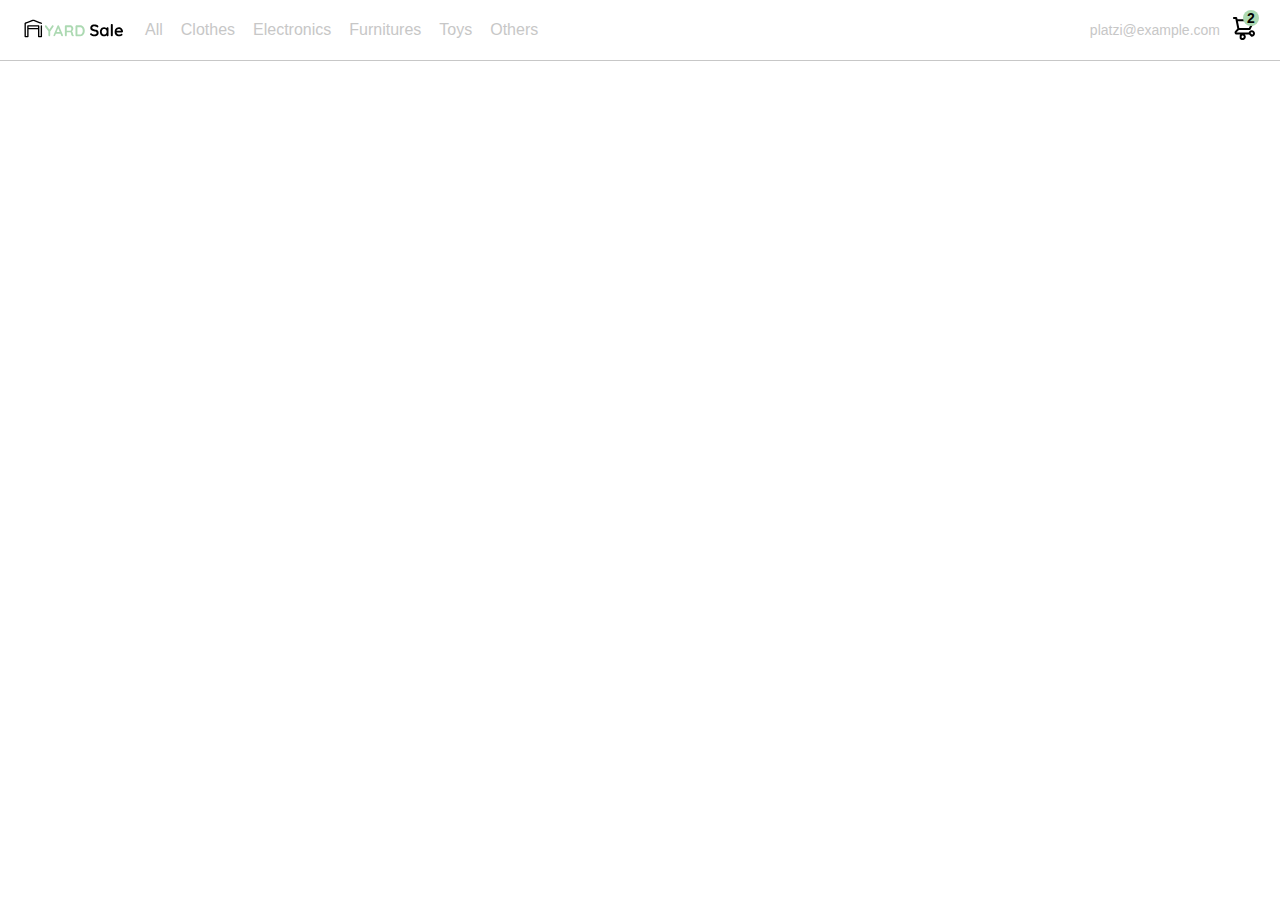
<file: index.html>
<!DOCTYPE html>
<html lang="es">
  <head>
    <meta charset="UTF-8" />
    <meta http-equiv="X-UA-Compatible" content="IE=edge" />
    <meta name="viewport" content="width=device-width, initial-scale=1.0" />
    <link rel="stylesheet" href="styles.css" />
    <title>YardSale</title>
  </head>
  <body>
    <nav>
      <img src="./icons/icon_menu.svg" alt="menu" class="menu" />

      <div class="navbar-left">
        <img src="./logos/logo_yard_sale.svg" alt="logo" class="logo" />
        <ul>
          <li>
            <a href="/">All</a>
          </li>
          <li>
            <a href="/">Clothes</a>
          </li>
          <li>
            <a href="/">Electronics</a>
          </li>
          <li>
            <a href="/">Furnitures</a>
          </li>
          <li>
            <a href="/">Toys</a>
          </li>
          <li>
            <a href="/">Others</a>
          </li>
        </ul>
      </div>
      <div class="navbar-right">
        <ul>
          <li class="navbar-email">platzi@example.com</li>
          <li class="navbar-shopping-cart">
            <img src="./icons/icon_shopping_cart.svg" alt="shopping cart" />
            <div>2</div>
          </li>
        </ul>
      </div>
      <!-- Menu desplegable del correo -->
      <div class="desktop-menu inactive">
        <ul>
          <li>
            <a href="/" class="title">My orders</a>
          </li>
          <li>
            <a href="/">My account</a>
          </li>
          <li>
            <a href="/">Sign out</a>
          </li>
        </ul>
      </div>
    </nav>
    <script src="./main.js"></script>
  </body>
</html>
</file>
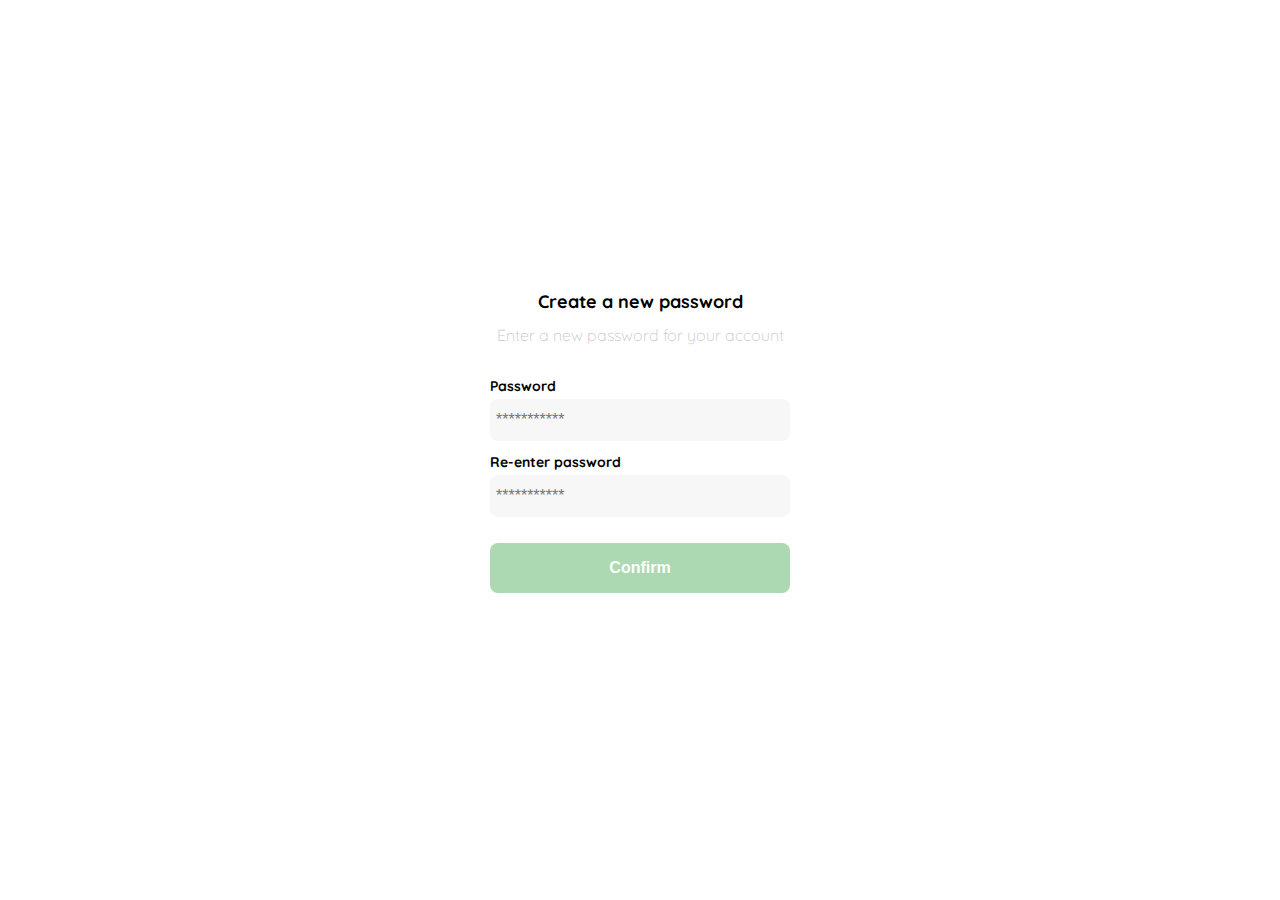
<file: clase-1.html>
<!DOCTYPE html>
<html lang="en">
<head>
    <meta charset="UTF-8">
    <meta http-equiv="X-UA-Compatible" content="IE=edge">
    <meta name="viewport" content="width=device-width, initial-scale=1.0">
    <link rel="shortcut icon" href="./logos/favicon_bota_fora.svg" type="img">
    <link rel="preconnect" href="https://fonts.googleapis.com">
    <link rel="preconnect" href="https://fonts.gstatic.com" crossorigin>
    <link href="https://fonts.googleapis.com/css2?family=Quicksand:wght@300;500;700&display=swap" rel="stylesheet">
    <title>Re-enter password</title>
    <style>
        :root {
            --white: #ffffff;
            --black: #000000;
            --very-light-pink: #c7c7c7;
            --text-input-field: #f7f7f7;
            --hospital-green: #acd9b2;
            --sm: 14px;
            --md: 16px;
            --lg: 18px;
        }
        body{
            margin: 0%;
            font-family: 'Quicksand', sans-serif;
        }
        .login{
            width: 100%;
            height: 100vh;
            display: grid;
            place-items: center;
        }
        .form-container{
            display: grid;
            grid-template-rows: auto 1fr auto;
            width: 300px;
        }
        .logo{
            width: 150px;
            margin-bottom: 50px;
            justify-self: center;
            display: none;
        }
        .title{
            font-size: var(--lg);
            margin-bottom: 12px;
            text-align: center;
        }
        .subtitle{
            color: var(--very-light-pink);
            font-size: var(--md);
            font-weight: 300;
            margin-top: 0;
            margin-bottom: 32px;
            text-align: center;
        }
        .form{
            display: flex;
            flex-direction: column;
        }
        .label{
            font-size: var(--sm);
            font-weight: bold;
            margin-bottom: 4px;
        }
        .input{
            background-color: var(--text-input-field);
            border: none;
            border-radius: 8px;
            height: 30px;
            font-size: var(--md);
            padding: 6px;
            margin-bottom: 12px;
        }
        .primary-button{
            background-color: var(--hospital-green);
            border-radius: 8px;
            border: none;
            color: var(--white);
            width: 100%;
            cursor: pointer;
            font-size: var(--md);
            font-weight: bold;
            height: 50px;
        }
        .login-button{
            margin-top: 14px;
            margin-bottom: 30px;
        }
        @media (max-width: 640px){
            .logo{
                display: block;
            }
        }
    </style>
</head>
<body>
    <div class="login">
        <div class="form-container">
            <img src="./logos/logo_yard_sale.svg" alt="logo" class="logo">
            <h1 class="title">Create a new password</h1>

            <p class="subtitle">Enter a new password for your account</p>

            <form action="/" class="form">
                <label for="password" class="label">Password</label>
                <input type="password" id="password" placeholder="***********" class="input input-password">

                <label for="new-password" class="label">Re-enter password</label>
                <input type="password" id="new-password" placeholder="***********" class="input input-password">

                <input type="submit" value="Confirm" class="primary-button login-button">
            </form>
        </div>
    </div>
</body>
</html>
</file>
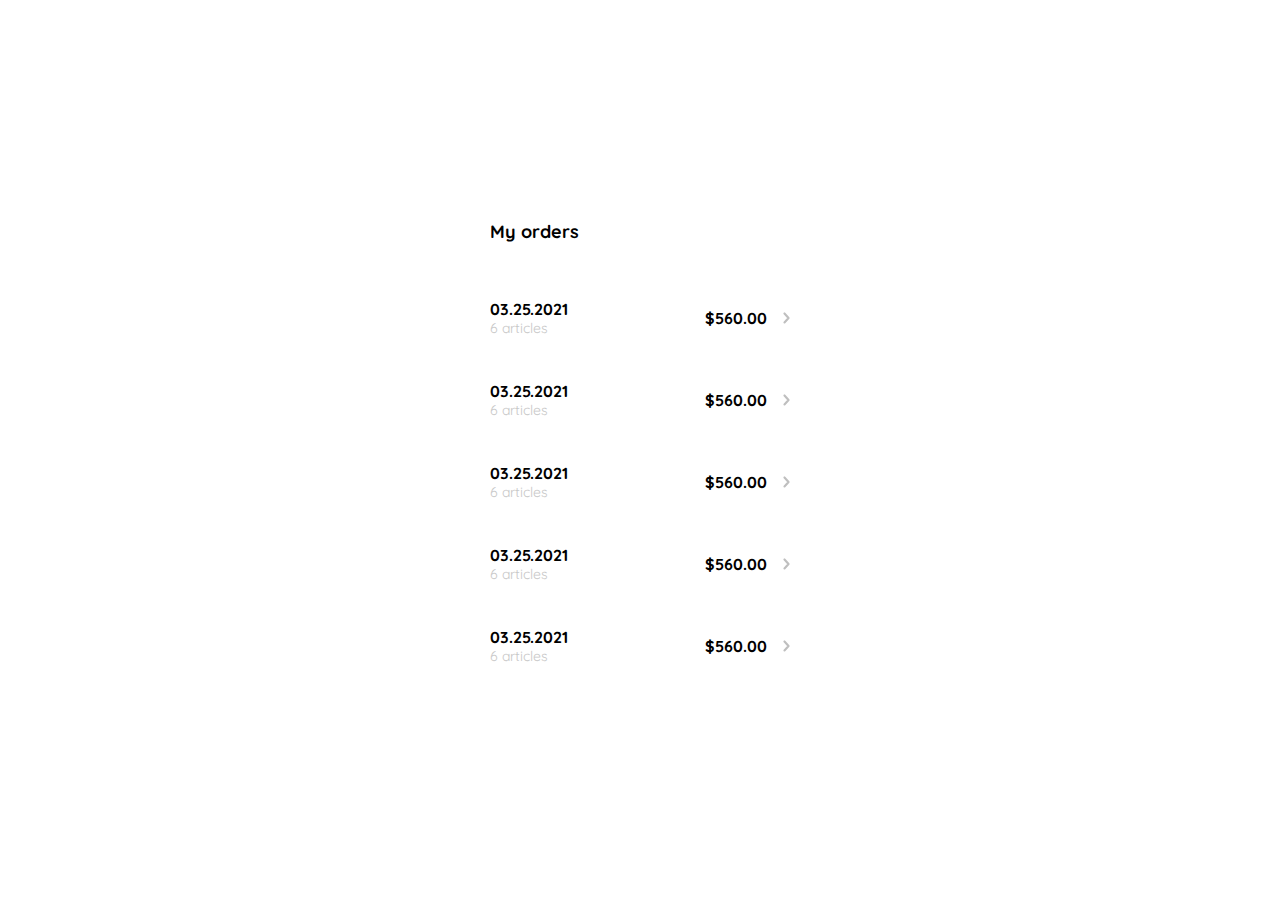
<file: clase-10.html>
<!DOCTYPE html>
<html lang="en">
<head>
    <meta charset="UTF-8">
    <meta http-equiv="X-UA-Compatible" content="IE=edge">
    <meta name="viewport" content="width=device-width, initial-scale=1.0">
    <link rel="shortcut icon" href="./logos/favicon_bota_fora.svg" type="img">
    <link rel="preconnect" href="https://fonts.googleapis.com">
    <link rel="preconnect" href="https://fonts.gstatic.com" crossorigin>
    <link href="https://fonts.googleapis.com/css2?family=Quicksand:wght@300;500;700&display=swap" rel="stylesheet">
    <title>Clase-10</title>
    <style>
        :root {
            --white: #ffffff;
            --black: #000000;
            --very-light-pink: #c7c7c7;
            --text-input-field: #f7f7f7;
            --hospital-green: #acd9b2;
            --sm: 14px;
            --md: 16px;
            --lg: 18px;
        }
        body{
            margin: 0%;
            font-family: 'Quicksand', sans-serif;
        }
        .my-order{
            width: 100%;
            height: 100vh;
            display: grid;
            place-items: center;
        }
        .title{
            font-size: var(--lg);
            margin-bottom: 40px;
        }
        .my-order-container{
            display: grid;
            grid-template-rows: auto 1fr auto;
            width: 300px;
        }
        .my-order-content{
            display: flex;
            flex-direction: column;
        }
        .order{
            display: grid;
            grid-template-columns: auto 1fr auto;
            gap: 16px;
            align-items: center;
            margin-bottom: 12px;
        }
        .order p:nth-child(1){
            display: flex;
            flex-direction: column;
        }
        .order p:nth-child(2){
            text-align: end;
            font-weight: bold;
        }
        .order span:nth-child(1){
            font-size: var(--md);
            font-weight: bold;
        }
        .order span:nth-child(2){
            font-size: var(--sm);
            color: var(--very-light-pink);
        }

    </style>
</head>
<body>
    <div class="my-order">
        <div class="my-order-container">
            <h1 class="title">My orders</h1>
            <div class="my-order-content">



                <div class="order">
                    <p>
                        <span>03.25.2021</span>
                        <span>6 articles</span>
                    </p>
                    <p>$560.00</p>
                    <img src="./icons/flechita.svg" alt="arrow">
                </div>
                <div class="order">
                    <p>
                        <span>03.25.2021</span>
                        <span>6 articles</span>
                    </p>
                    <p>$560.00</p>
                    <img src="./icons/flechita.svg" alt="arrow">
                </div>
                <div class="order">
                    <p>
                        <span>03.25.2021</span>
                        <span>6 articles</span>
                    </p>
                    <p>$560.00</p>
                    <img src="./icons/flechita.svg" alt="arrow">
                </div>
                <div class="order">
                    <p>
                        <span>03.25.2021</span>
                        <span>6 articles</span>
                    </p>
                    <p>$560.00</p>
                    <img src="./icons/flechita.svg" alt="arrow">
                </div>
                <div class="order">
                    <p>
                        <span>03.25.2021</span>
                        <span>6 articles</span>
                    </p>
                    <p>$560.00</p>
                    <img src="./icons/flechita.svg" alt="arrow">
                </div>
                

            </div>

        </div>
    </div>
</body>
</html>
</file>
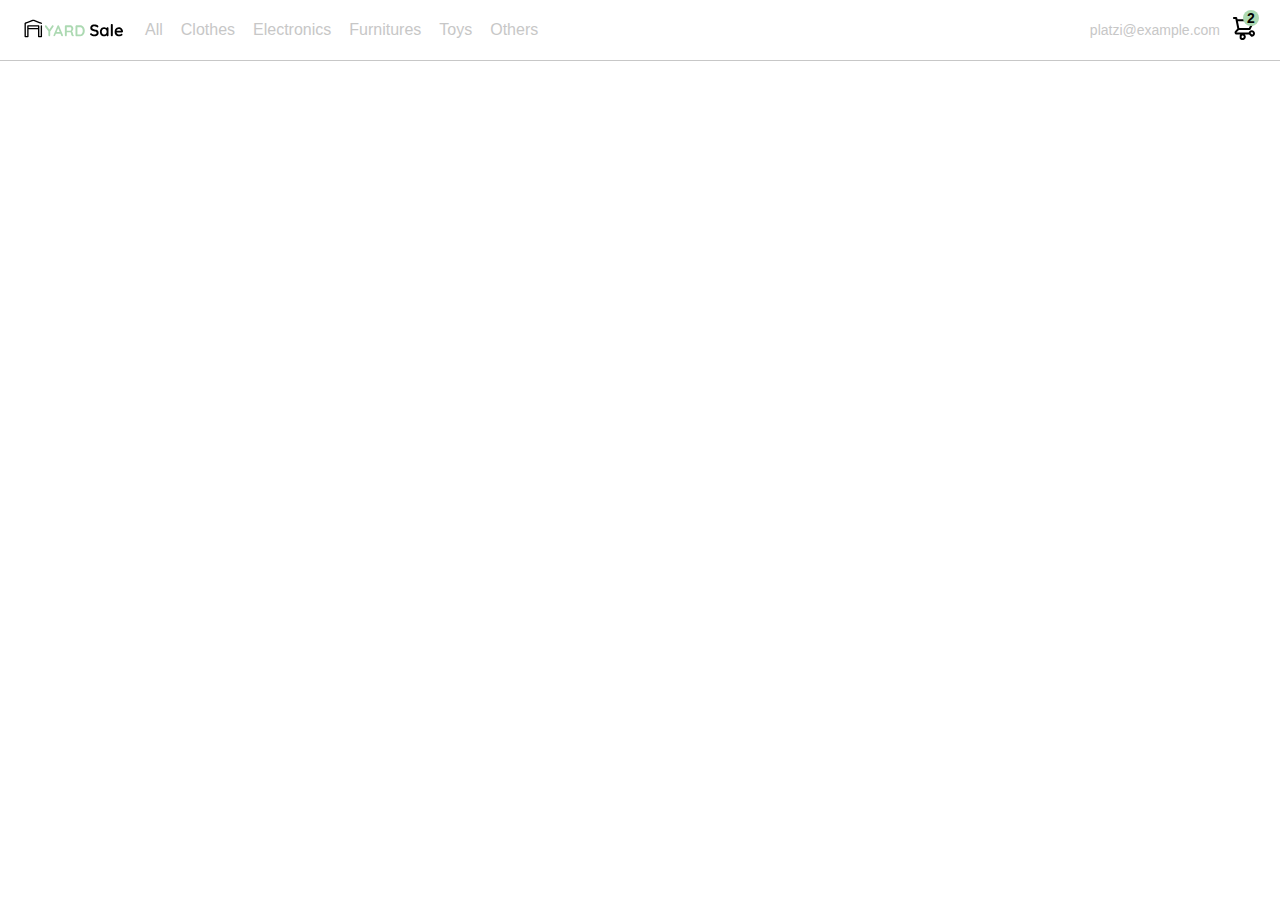
<file: clase-11.html>
<!DOCTYPE html>
<html lang="en">
<head>
    <meta charset="UTF-8">
    <meta http-equiv="X-UA-Compatible" content="IE=edge">
    <meta name="viewport" content="width=device-width, initial-scale=1.0">
    <title>Clase-11</title>
    <style>
        :root {
            --white: #ffffff;
            --black: #000000;
            --very-light-pink: #c7c7c7;
            --text-input-field: #f7f7f7;
            --hospital-green: #acd9b2;
            --sm: 14px;
            --md: 16px;
            --lg: 18px;
        }
        body{
            margin: 0%;
            font-family: 'Quicksand', sans-serif;
        }
        nav{
            display: flex;
            justify-content: space-between;
            padding: 0 24px;
            border-bottom: 1px solid var(--very-light-pink);
        }
        .menu{
           display: none; 
        }
        .logo{
            width: 100px;
        }
        .navbar-left ul, .navbar-right ul{
            list-style: none;
            padding: 0;
            margin: 0px;
            display: flex;
            align-items: center;
            height: 60px;

        }
        .navbar-left{
            display: flex ;
        }
        .navbar-left ul{
            margin-left: 12px;
        }
        .navbar-left ul li a, .navbar-right ul li a{
            text-decoration: none;
            color: var(--very-light-pink);
            border: 1px solid var(--white);
            padding: 8px;
            border-radius: 8px;
        }
        .navbar-left ul li a:hover, .navbar-right ul li a:hover{
            border: 1px solid var(--hospital-green);
            color: var(--hospital-green);
        }
        .navbar-email{
            color: var(--very-light-pink);
            font-size: var(--sm);
            margin-right: 12px;
        }
        .navbar-shopping-cart{
            position: relative ;
        }
        .navbar-shopping-cart div{
            width: 16px;
            height: 16px;
            background-color: var(--hospital-green);
            border-radius: 50%;
            font-size: var(--sm);
            font-weight: bold;
            position: absolute;
            top: -6px;
            right: -3px;
            display: flex;
            justify-content: center;
            align-items: center;
        }
        @media (max-width: 640px){
            .menu{
                display: block;
            }
            .navbar-left ul{
                display: none;
            }
            .navbar-email {
                display: none;
            }
        }
    </style>
</head>
<body>
    <nav>
        <img src="./icons/icon_menu.svg" alt="menu" class="menu">

        <div class="navbar-left">
            <img src="./logos/logo_yard_sale.svg" alt="logo" class="logo">
            <ul>
                <li>
                    <a href="/">All</a>
                </li>
                <li>
                    <a href="/">Clothes</a>
                </li>
                <li>
                    <a href="/">Electronics</a>
                </li>
                <li>
                    <a href="/">Furnitures</a>
                </li>
                <li>
                    <a href="/">Toys</a>
                </li>
                <li>
                    <a href="/">Others</a>
                </li>
            </ul>
        </div>
        <div class="navbar-right">
            <ul>
                <li class="navbar-email">platzi@example.com</li>
                <li class="navbar-shopping-cart">
                <img src="./icons/icon_shopping_cart.svg" alt="shopping cart">
                <div>2</div>
                </li>
            </ul>
            
        </div>
    </nav>
</body>
</html>
</file>
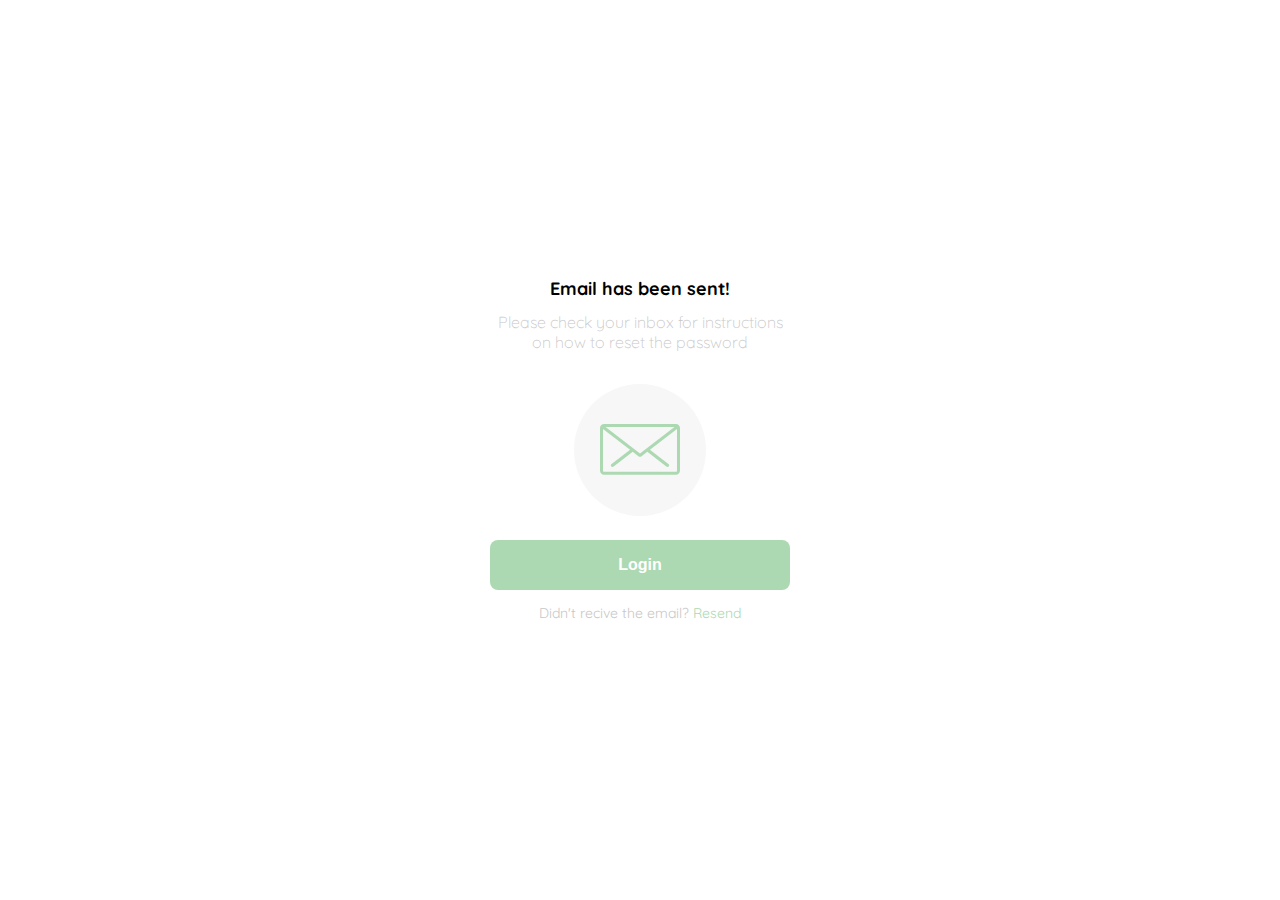
<file: clase-2.html>
<!DOCTYPE html>
<html lang="en">
<head>
    <meta charset="UTF-8">
    <meta http-equiv="X-UA-Compatible" content="IE=edge">
    <meta name="viewport" content="width=device-width, initial-scale=1.0">
    <link rel="shortcut icon" href="./logos/favicon_bota_fora.svg" type="img">
    <link rel="preconnect" href="https://fonts.googleapis.com">
    <link rel="preconnect" href="https://fonts.gstatic.com" crossorigin>
    <link href="https://fonts.googleapis.com/css2?family=Quicksand:wght@300;500;700&display=swap" rel="stylesheet">
    <title>Re-enter password</title>
    <style>
        :root {
            --white: #ffffff;
            --black: #000000;
            --very-light-pink: #c7c7c7;
            --text-input-field: #f7f7f7;
            --hospital-green: #acd9b2;
            --sm: 14px;
            --md: 16px;
            --lg: 18px;
        }
        body{
            margin: 0%;
            font-family: 'Quicksand', sans-serif;
        }
        .login{
            width: 100%;
            height: 100vh;
            display: grid;
            place-items: center;
        }
        .form-container{
            display: grid;
            grid-template-rows: auto 1fr auto;
            width: 300px;
            justify-items: center;
        }
        .logo{
            width: 150px;
            margin-bottom: 50px;
            justify-self: center;
            display: none;
        }
        .title{
            font-size: var(--lg);
            margin-bottom: 12px;
            text-align: center;
        }
        .subtitle{
            color: var(--very-light-pink);
            font-size: var(--md);
            font-weight: 300;
            margin-top: 0;
            margin-bottom: 32px;
            text-align: center;
        }
        .email-image{
            width: 132px;
            height: 132px;
            border-radius: 50%;
            background-color: var(--text-input-field);
            display: flex;
            justify-content: center;
            align-items: center;
            margin-bottom: 24px;
        }
        .email-image img{
            width: 80px;
        }
        .resend{
            font-size: var(--sm);
        }
        .resend span{
            color: var(--very-light-pink);
        }
        .resend a{
            color: var(--hospital-green);
            text-decoration: none;
        }
        .form{
            display: flex;
            flex-direction: column;
        }
        .primary-button{
            background-color: var(--hospital-green);
            border-radius: 8px;
            border: none;
            color: var(--white);
            width: 100%;
            cursor: pointer;
            font-size: var(--md);
            font-weight: bold;
            height: 50px;
        }
        .login-button{
            margin-top: 14px;
            margin-bottom: 30px;
        }
        @media (max-width: 640px){
            .logo{
                display: block;
            }
        }
    </style>
</head>
<body>
    <div class="login">
        <div class="form-container">
            <img src="./logos/logo_yard_sale.svg" alt="logo" class="logo">
            <h1 class="title">Email has been sent!</h1>

            <p class="subtitle">Please check your inbox for instructions on how to reset the password</p>

            <div class="email-image">
                <img src="./icons/email.svg" alt="">
            </div>

            <button class="primary-button">Login</button>

            <p class="resend">
                <span>Didn't recive the email?</span>
                <a href="/">Resend</a>
            </p>
        </div>
    </div>
</body>
</html>
</file>
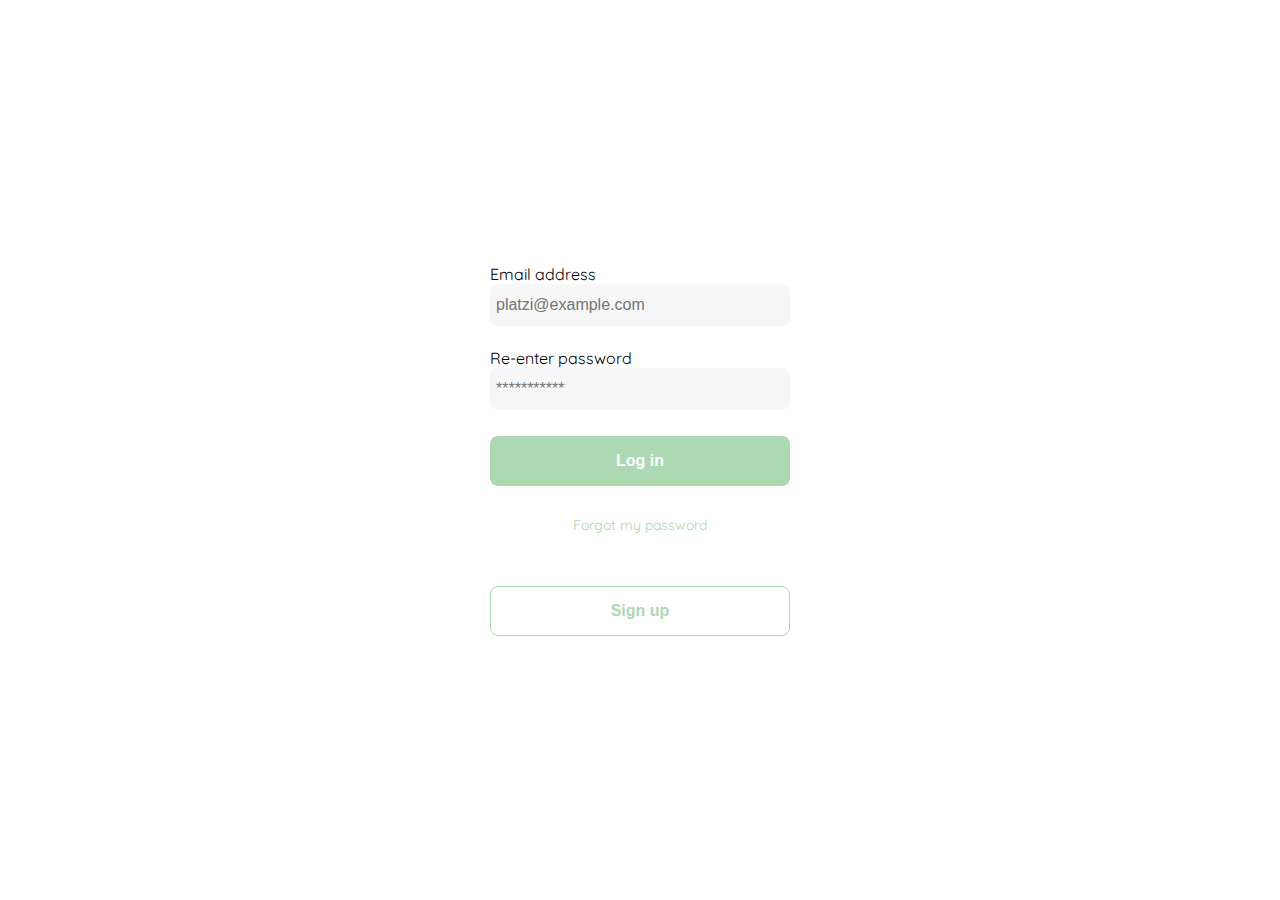
<file: clase-3.html>
<!DOCTYPE html>
<html lang="en">
<head>
    <meta charset="UTF-8">
    <meta http-equiv="X-UA-Compatible" content="IE=edge">
    <meta name="viewport" content="width=device-width, initial-scale=1.0">
    <link rel="shortcut icon" href="./logos/favicon_bota_fora.svg" type="img">
    <link rel="preconnect" href="https://fonts.googleapis.com">
    <link rel="preconnect" href="https://fonts.gstatic.com" crossorigin>
    <link href="https://fonts.googleapis.com/css2?family=Quicksand:wght@300;500;700&display=swap" rel="stylesheet">
    <title>Re-enter password</title>
    <style>
        :root {
            --white: #ffffff;
            --black: #000000;
            --very-light-pink: #c7c7c7;
            --text-input-field: #f7f7f7;
            --hospital-green: #acd9b2;
            --sm: 14px;
            --md: 16px;
            --lg: 18px;
        }
        body{
            margin: 0%;
            font-family: 'Quicksand', sans-serif;
        }
        .login{
            width: 100%;
            height: 100vh;
            display: grid;
            place-items: center;
        }
        .form-container{
            display: grid;
            grid-template-rows: auto 1fr auto;
            width: 300px;
        }
        .logo{
            width: 150px;
            margin-bottom: 50px;
            justify-self: center;
            display: none;
        }
        .form{
            display: flex;
            flex-direction: column;
        }
        .form a{
            color: var(--hospital-green);
            font-size: var(--sm);
            text-align: center;
            text-decoration: none;
            margin-bottom: 52px;
        }
        .label{
            font-size: var(--sm);
            font-weight: bold;
            margin-bottom: 4px;
        }
        .input{
            background-color: var(--text-input-field);
            border: none;
            border-radius: 8px;
            height: 30px;
            font-size: var(--md);
            padding: 6px;
            margin-bottom: 12px;
        }
        .input-email{
            margin-bottom: 22px;
        }
        .primary-button{
            background-color: var(--hospital-green);
            border-radius: 8px;
            border: none;
            color: var(--white);
            width: 100%;
            cursor: pointer;
            font-size: var(--md);
            font-weight: bold;
            height: 50px;
        }
        .secondary-button{
            background-color: var(--white);
            border-radius: 8px;
            border: 1px solid var(--hospital-green);
            color: var(--hospital-green);
            width: 100%;
            cursor: pointer;
            font-size: var(--md);
            font-weight: bold;
            height: 50px;
        }
        .login-button{
            margin-top: 14px;
            margin-bottom: 30px;
        }
        @media (max-width: 640px){
            .logo{
                display: block;
            }
            .secondary-button{
                margin-top: 25%;
            }
        }
    </style>
</head>
<body>
    <div class="login">
        <div class="form-container">
            <img src="./logos/logo_yard_sale.svg" alt="logo" class="logo">
           
            <form action="/" class="form">
                <label for="password" class="email">Email address</label>
                <input type="text" id="email" placeholder="platzi@example.com" class="input input-email">

                <label for="password" class="password">Re-enter password</label>
                <input type="password" id="password" placeholder="***********" class="input input-password">

                <input type="submit" value="Log in" class="primary-button login-button">

                <a href="/">Forgot my password</a>
            </form>

            <button class="secondary-button signup-button">Sign up</button>
        </div>
    </div>
</body>
</html>
</file>
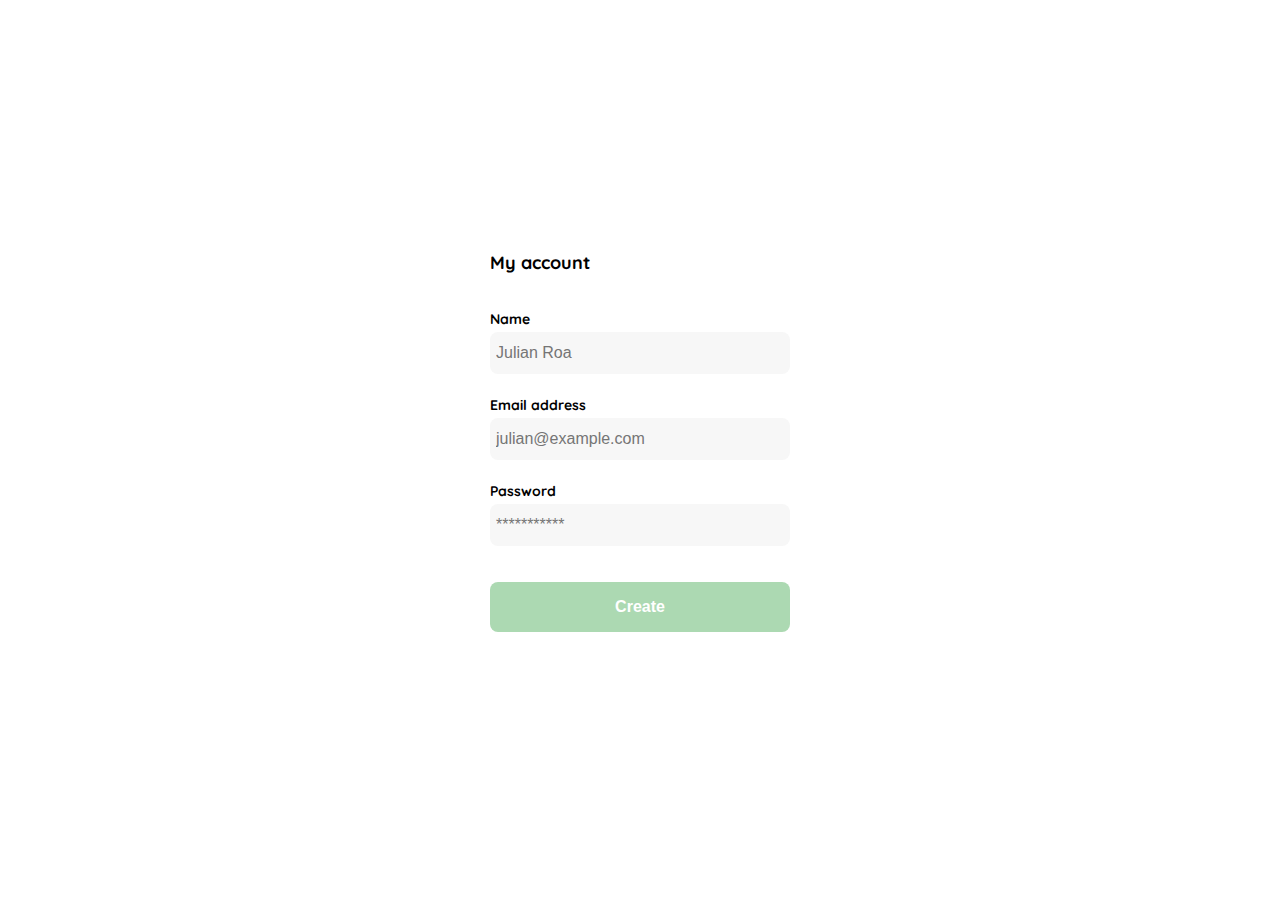
<file: clase-4.html>
<!DOCTYPE html>
<html lang="en">
<head>
    <meta charset="UTF-8">
    <meta http-equiv="X-UA-Compatible" content="IE=edge">
    <meta name="viewport" content="width=device-width, initial-scale=1.0">
    <link rel="shortcut icon" href="./logos/favicon_bota_fora.svg" type="img">
    <link rel="preconnect" href="https://fonts.googleapis.com">
    <link rel="preconnect" href="https://fonts.gstatic.com" crossorigin>
    <link href="https://fonts.googleapis.com/css2?family=Quicksand:wght@300;500;700&display=swap" rel="stylesheet">
    <title>Re-enter password</title>
    <style>
        :root {
            --white: #ffffff;
            --black: #000000;
            --very-light-pink: #c7c7c7;
            --text-input-field: #f7f7f7;
            --hospital-green: #acd9b2;
            --sm: 14px;
            --md: 16px;
            --lg: 18px;
        }
        body{
            margin: 0%;
            font-family: 'Quicksand', sans-serif;
        }
        .login{
            width: 100%;
            height: 100vh;
            display: grid;
            place-items: center;
        }
        .form-container{
            display: grid;
            grid-template-rows: auto 1fr auto;
            width: 300px;
        }
        .logo{
            width: 150px;
            margin-bottom: 50px;
            justify-self: center;
            display: none;
        }
        .title{
            font-size: var(--lg);
            margin-bottom: 12px;
            text-align: start;
            margin-bottom: 36px;
        }
        .subtitle{
            color: var(--very-light-pink);
            font-size: var(--md);
            font-weight: 300;
            margin-top: 0;
            margin-bottom: 32px;
            text-align: center;
        }
        .form{
            display: flex;
            flex-direction: column;
        }
        .form div{
            display: flex;
            flex-direction: column;
        }
        .label{
            font-size: var(--sm);
            font-weight: bold;
            margin-bottom: 4px;
        }
        .input{
            background-color: var(--text-input-field);
            border: none;
            border-radius: 8px;
            height: 30px;
            font-size: var(--md);
            padding: 6px;
            margin-bottom: 12px;
        }
        .input-name,
        .input-email,
        .input-password{
            margin-bottom: 22px;
        }
        .primary-button{
            background-color: var(--hospital-green);
            border-radius: 8px;
            border: none;
            color: var(--white);
            width: 100%;
            cursor: pointer;
            font-size: var(--md);
            font-weight: bold;
            height: 50px;
        }
        .login-button{
            margin-top: 14px;
            margin-bottom: 30px;
        }
        @media (max-width: 640px){
            .form{
                height: 100%;
                justify-content: space-between;
            }
            .form-container{
                height: 100%;
                justify-content: space-between;
            }
        }
    </style>
</head>
<body>
    <div class="login">
        <div class="form-container">
            <h1 class="title">My account</h1>

            <form action="/" class="form">
                <div>
                    <label for="name" class="label">Name</label>
                    <input type="text" id="name" placeholder="Julian Roa" class="input input-name">

                    <label for="email" class="label">Email address</label>
                    <input type="text" id="email" placeholder="julian@example.com" class="input input-email">

                    <label for="password" class="label">Password</label>
                    <input type="password" id="password" placeholder="***********" class="input input-password"> 
                </div>
                

                <input type="submit" value="Create" class="primary-button login-button">
            </form>
        </div>
    </div>
</body>
</html>
</file>
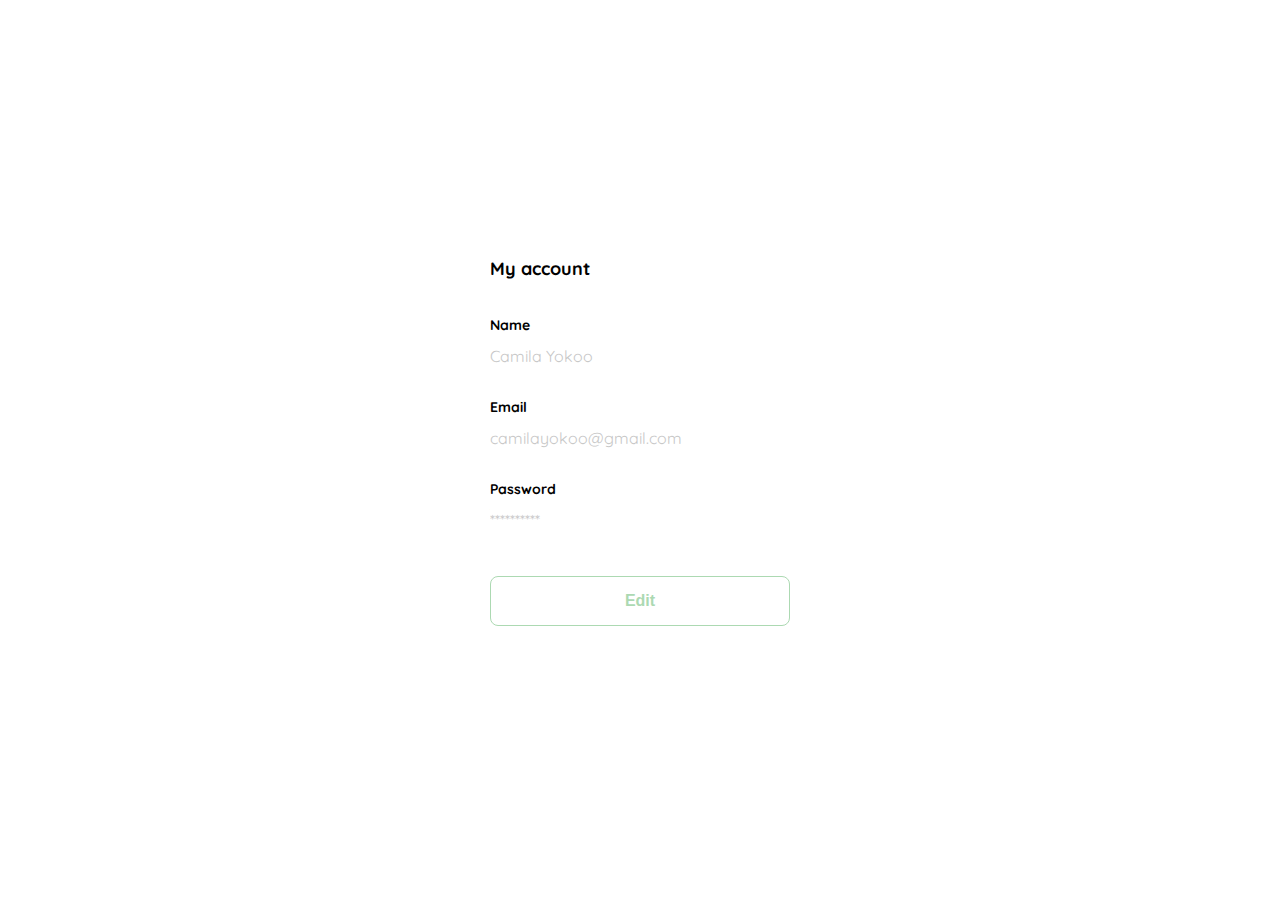
<file: clase-5.html>
<!DOCTYPE html>
<html lang="en">
<head>
    <meta charset="UTF-8">
    <meta http-equiv="X-UA-Compatible" content="IE=edge">
    <meta name="viewport" content="width=device-width, initial-scale=1.0">
    <link rel="shortcut icon" href="./logos/favicon_bota_fora.svg" type="img">
    <link rel="preconnect" href="https://fonts.googleapis.com">
    <link rel="preconnect" href="https://fonts.gstatic.com" crossorigin>
    <link href="https://fonts.googleapis.com/css2?family=Quicksand:wght@300;500;700&display=swap" rel="stylesheet">
    <title>Re-enter password</title>
    <style>
        :root {
            --white: #ffffff;
            --black: #000000;
            --very-light-pink: #c7c7c7;
            --text-input-field: #f7f7f7;
            --hospital-green: #acd9b2;
            --sm: 14px;
            --md: 16px;
            --lg: 18px;
        }
        body{
            margin: 0%;
            font-family: 'Quicksand', sans-serif;
        }
        .login{
            width: 100%;
            height: 100vh;
            display: grid;
            place-items: center;
        }
        .form-container{
            display: grid;
            grid-template-rows: auto 1fr auto;
            width: 300px;
        }
        .logo{
            width: 150px;
            margin-bottom: 50px;
            justify-self: center;
            display: none;
        }
        .title{
            font-size: var(--lg);
            margin-bottom: 12px;
            text-align: start;
            margin-bottom: 36px;
        }
        .subtitle{
            color: var(--very-light-pink);
            font-size: var(--md);
            font-weight: 300;
            margin-top: 0;
            margin-bottom: 32px;
            text-align: center;
        }
        .form{
            display: flex;
            flex-direction: column;
        }
        .form div{
            display: flex;
            flex-direction: column;
        }
        .label{
            font-size: var(--sm);
            font-weight: bold;
            margin-bottom: 4px;
        }
        .value{
            color: var(--very-light-pink);
            font-size: var(--md);
            margin: 8px 0px 32px 0px;
        }
        .secondary-button{
            background-color: var(--white);
            border-radius: 8px;
            border: 1px solid var(--hospital-green);
            color: var(--hospital-green);
            width: 100%;
            cursor: pointer;
            font-size: var(--md);
            font-weight: bold;
            height: 50px;
        }
        .login-button{
            margin-top: 14px;
            margin-bottom: 30px;
        }
        @media (max-width: 640px){
            .form{
                height: 100%;
                justify-content: space-between;
            }
            .form-container{
                height: 100%;
                justify-content: space-between;
            }
        }
    </style>
</head>
<body>
    <div class="login">
        <div class="form-container">
            <h1 class="title">My account</h1>

            <form action="/" class="form">
                <div>
                    <label for="name" class="label">Name</label>
                    <p class="value">Camila Yokoo</p>

                    <label for="email" class="label">Email</label>
                    <p class="value">camilayokoo@gmail.com</p>

                    <label for="password" class="label">Password</label>
                    <p class="value">**********</p>
                </div>
                

                <input type="submit" value="Edit" class="secondary-button login-button">
            </form>
        </div>
    </div>
</body>
</html>
</file>
<file: styles.css>
:root {
  --white: #ffffff;
  --black: #000000;
  --very-light-pink: #c7c7c7;
  --text-input-field: #f7f7f7;
  --hospital-green: #acd9b2;
  --sm: 14px;
  --md: 16px;
  --lg: 18px;
}
body {
  margin: 0%;
  font-family: "Quicksand", sans-serif;
}

/* Barra de Navegacion */
nav {
  display: flex;
  justify-content: space-between;
  padding: 0 24px;
  border-bottom: 1px solid var(--very-light-pink);
}
.menu {
  display: none;
}
.logo {
  width: 100px;
}
.navbar-left ul,
.navbar-right ul {
  list-style: none;
  padding: 0;
  margin: 0px;
  display: flex;
  align-items: center;
  height: 60px;
}
.navbar-left {
  display: flex;
}
.navbar-left ul {
  margin-left: 12px;
}
.navbar-left ul li a,
.navbar-right ul li a {
  text-decoration: none;
  color: var(--very-light-pink);
  border: 1px solid var(--white);
  padding: 8px;
  border-radius: 8px;
}
.navbar-left ul li a:hover,
.navbar-right ul li a:hover {
  border: 1px solid var(--hospital-green);
  color: var(--hospital-green);
}
.navbar-email {
  color: var(--very-light-pink);
  font-size: var(--sm);
  margin-right: 12px;
}
.navbar-email:hover {
  cursor: pointer;
}
.navbar-shopping-cart {
  position: relative;
}
.navbar-shopping-cart div {
  width: 16px;
  height: 16px;
  background-color: var(--hospital-green);
  border-radius: 50%;
  font-size: var(--sm);
  font-weight: bold;
  position: absolute;
  top: -6px;
  right: -3px;
  display: flex;
  justify-content: center;
  align-items: center;
}

/* Menu desplegable - mis ordenes - mi cuenta - sign out */

.inactive {
  display: none;
}

.desktop-menu {
  position: absolute;
  background-color: var(--white);
  top: 60px;
  right: 60px;
  width: 150px;
  height: auto;
  border: 1px solid var(--very-light-pink);
  border-radius: 6px;
}
.desktop-menu ul {
  list-style: none;
  padding: 0;
  margin: 0;
}
.desktop-menu ul li {
  text-align: end;
  padding: 20px 20px 0px 20px;
}
.desktop-menu ul li :nth-child(1),
.desktop-menu ul li :nth-child(2) {
  font-weight: bold;
}
.desktop-menu ul li:last-child {
  padding-top: 20px;
  border-top: 1px solid var(--very-light-pink);
}
.desktop-menu ul li:last-child a {
  color: var(--hospital-green);
  font-size: var(--sm);
}
.desktop-menu ul li a {
  color: var(--black);
  text-decoration: none;
  margin-bottom: 20px;
  display: inline-block;
}

@media (max-width: 640px) {
  .menu {
    display: block;
  }
  .navbar-left ul {
    display: none;
  }
  .navbar-email {
    display: none;
  }
}
</file>
